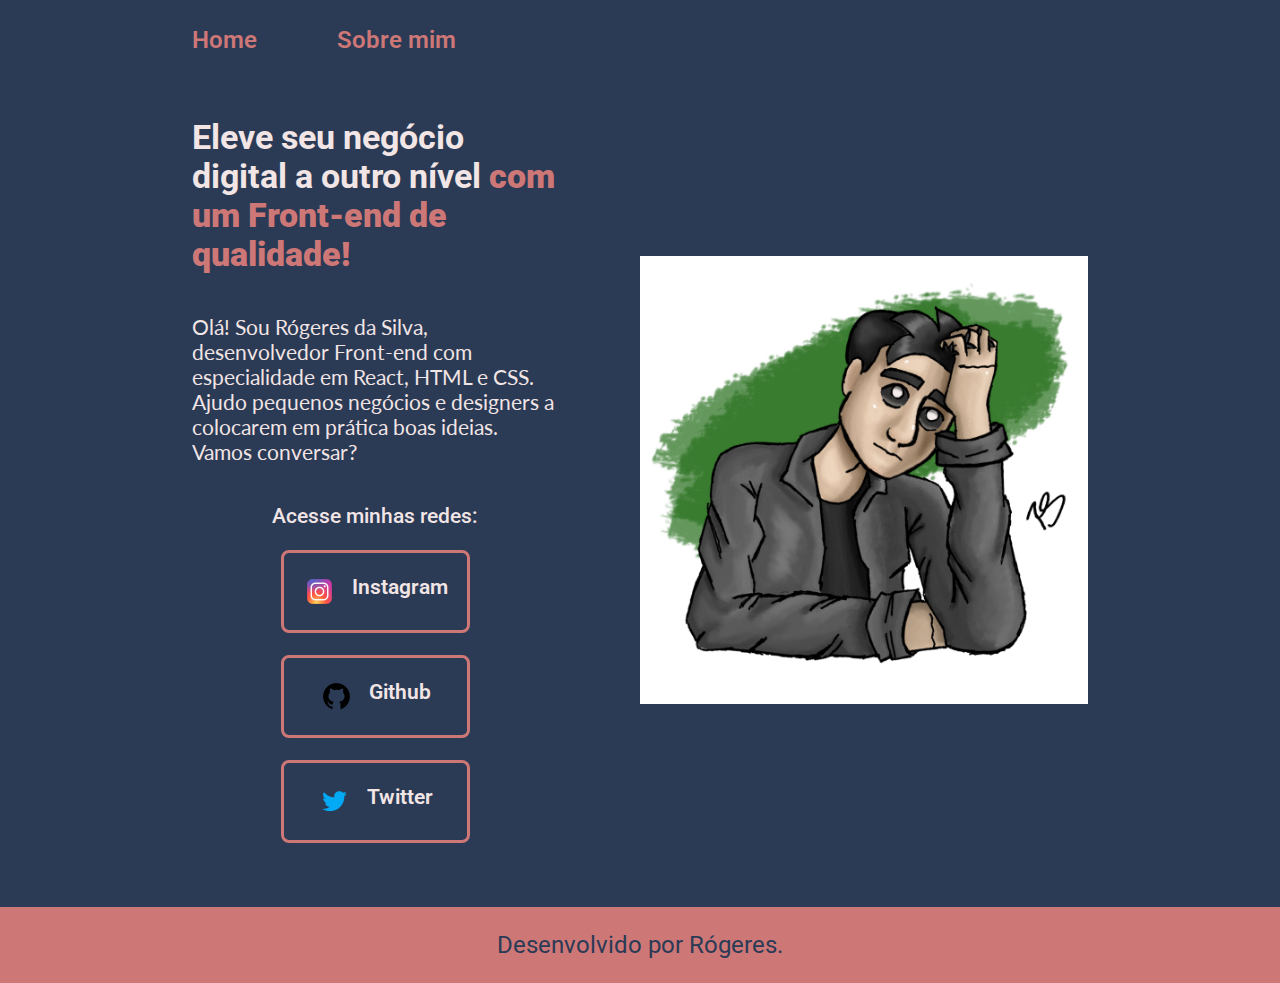
<file: index.html>
<!DOCTYPE html>
<html lang="pt-br">

<head>
    <meta charset="UTF-8">
    <meta http-equiv="X-UA-Compatible" content="IE=edge">
    <meta name="viewport" content="width=device-width, initial-scale=1.0">
    <title>Portfolio</title>
    <link rel="stylesheet" href="./styles/style.css">
</head>

<body>
    <header class="cabecalho">
        <nav class="cabecalho__menu">
            <a class="cabecalho__links" href="index.html">Home</a>
            <a class="cabecalho__links" href="about.html">Sobre mim</a>
        </nav>
    </header>
    <main class="apresentacao">
        <section class="apresentacao__conteudo">
            <h1 class="apresentacao__titulo">Eleve seu negócio digital a outro nível <strong class="titulo-destaque">com
                    um Front-end de
                    qualidade!</strong></h1>
            <p class="apresentacao__texto">Olá! Sou Rógeres da Silva, desenvolvedor Front-end com especialidade em
                React,
                HTML e CSS. Ajudo pequenos
                negócios e designers a colocarem em prática boas ideias. Vamos conversar?</p>
            <div class="apresentacao__links">
                <h2 class="apresentacao__links__subtitulo">Acesse minhas redes:</h2>
                <a class="apresentacao__botao" href="https://www.instagram.com/">
                    <img src="./imagens/instagram.png" alt="icon intagram">
                    Instagram
                </a>
                <a class="apresentacao__botao" href="https://github.com/">
                    <img src="./imagens/github.png" alt="icon github">
                    Github
                </a>
                <a class="apresentacao__botao" href="https://twitter.com/">
                    <img src="./imagens/twitter.png" alt="icon twitter">
                    Twitter
                </a>
            </div>
        </section>
        <img class="perfil" src="./imagens/boto 02.jpg" alt="foto perfil">
    </main>
    <footer class=rodape>
        <p>Desenvolvido por Rógeres.</p>
    </footer>

</body>

</html>
</file>
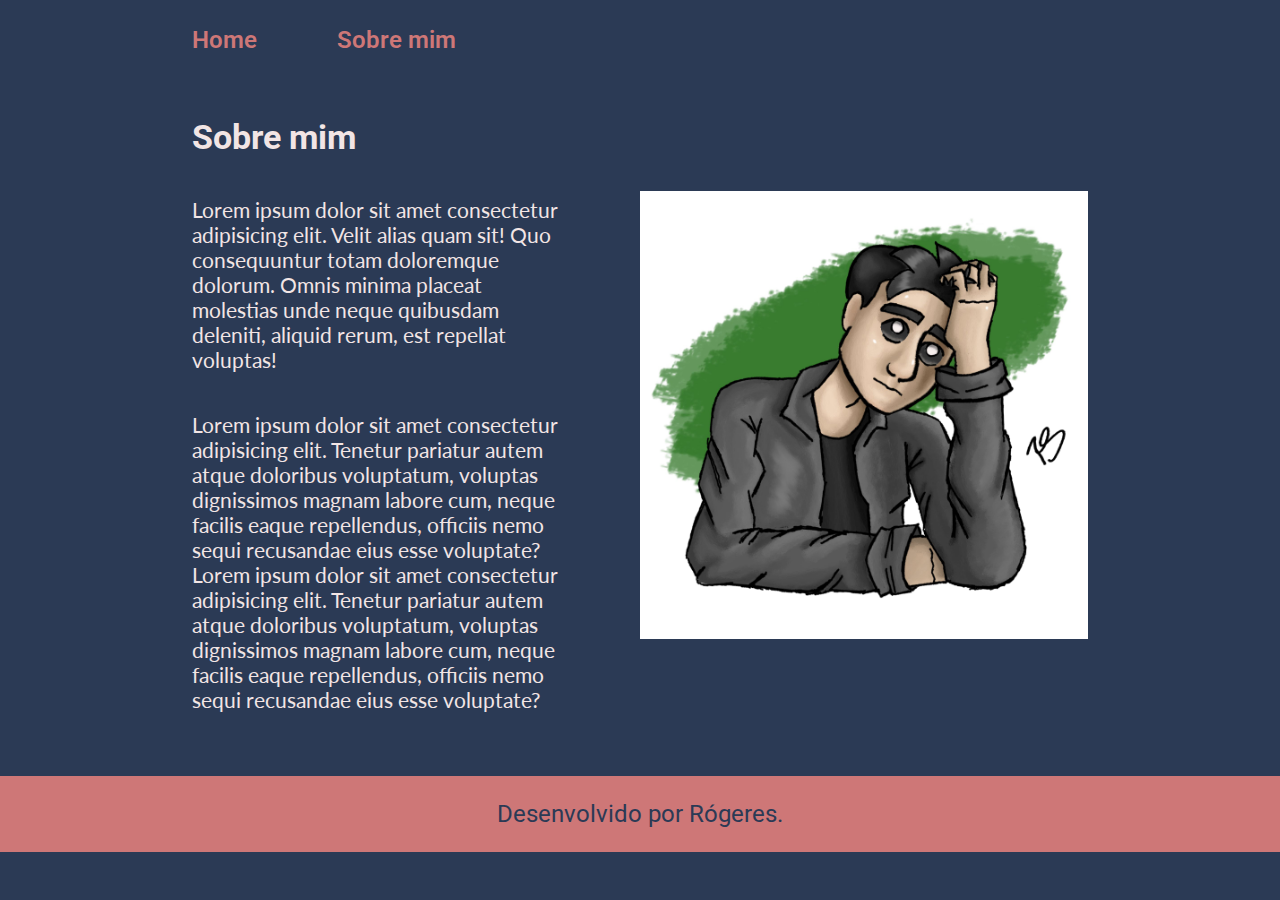
<file: about.html>
<!DOCTYPE html>
<html lang="pt-br">

<head>
    <meta charset="UTF-8">
    <meta http-equiv="X-UA-Compatible" content="IE=edge">
    <meta name="viewport" content="width=device-width, initial-scale=1.0">
    <title>Sobre mim</title>
    <link rel="stylesheet" href="./styles/style.css">
</head>

<body>
    <header class="cabecalho">
        <nav class="cabecalho__menu">
            <a class="cabecalho__links" href="index.html">Home</a>
            <a class="cabecalho__links" href="about.html">Sobre mim</a>
        </nav>
    </header>
    <main class="apresentacao">
        <section class="apresentacao__conteudo">
            <h1 class="apresentacao__titulo">Sobre mim</h1>
            <p class="apresentacao__texto">Lorem ipsum dolor sit amet consectetur adipisicing elit. Velit alias quam
                sit! Quo consequuntur totam
                doloremque dolorum. Omnis minima placeat molestias unde neque quibusdam deleniti, aliquid rerum, est
                repellat voluptas!</p>
            <p class="apresentacao__texto">Lorem ipsum dolor sit amet consectetur adipisicing elit. Tenetur pariatur
                autem atque doloribus voluptatum, voluptas dignissimos magnam labore cum, neque facilis eaque
                repellendus, officiis nemo sequi recusandae eius esse voluptate?
                Lorem ipsum dolor sit amet consectetur adipisicing elit. Tenetur pariatur autem atque doloribus
                voluptatum, voluptas dignissimos magnam labore cum, neque facilis eaque repellendus, officiis nemo sequi
                recusandae eius esse voluptate?
            </p>

        </section>
        <img class="perfil" src="./imagens/boto 02.jpg" alt="foto perfil">
    </main>

    <footer class=rodape>
        <p>Desenvolvido por Rógeres.</p>
    </footer>
</body>

</html>
</file>
<file: styles/style.css>
@import url('https://fonts.googleapis.com/css2?family=Lato:wght@300&family=Roboto&display=swap');

:root {
    --cor-primaria: #2B3A55;
    --cor-secundaria: #F2E5E5;
    --cor-terciaria: #CE7777;
    --cor-hover: #394c6e;
}

* {
    margin: 0;
    padding: 0;
}

body {
    /* height: 100vh; */
    box-sizing: border-box;
    background-color: var(--cor-primaria);
    color: var(--cor-secundaria);
}

.cabecalho {
    padding: 2% 0% 0% 15%;
}

.cabecalho__menu {
    display: flex;
    gap: 80px;
}

.cabecalho__links {
    color: var(--cor-terciaria);
    font-family: 'Roboto', sans-serif;
    font-size: 1.5rem;
    font-weight: 600;
    text-decoration: none;
}

.titulo-destaque {
    color: var(--cor-terciaria);
}

.apresentacao {
    padding: 5% 15%;
    display: flex;
    align-items: center;
    justify-content: space-between;
    gap: 82px;
}

.apresentacao__conteudo {
    width: 50%;
    display: flex;
    flex-direction: column;
    gap: 40px;
}

.apresentacao__titulo {
    font-size: 2.1rem;
    font-family: 'Roboto', sans-serif;
}

.apresentacao__texto {
    font-size: 1.3rem;
    font-family: 'Lato', sans-serif;
}

.apresentacao__links {
    display: flex;
    flex-direction: column;
    justify-content: space-between;
    align-items: center;
    gap: 22px;
}

.apresentacao__links__subtitulo {
    font-size: 1.3rem;
    font-weight: 500;
    font-family: 'Roboto', sans-serif;
}

.apresentacao__botao {
    /* background-color: #d4e09b; */
    display: flex;
    justify-content: center;
    gap: 16px;
    border: 3px solid var(--cor-terciaria);
    width: 50%;
    text-align: center;
    border-radius: 8px;
    font-family: 'Roboto', sans-serif;
    font-size: 1.3rem;
    font-weight: 600;
    padding: 22px 0;
    text-decoration: none;
    color: var(--cor-secundaria);
}

.apresentacao__botao:hover {
    background-color: var(--cor-hover);
    font-family: 'Roboto', sans-serif;
    font-size: 1.3rem;
    font-weight: 600;
    padding: 22px 0;
    text-decoration: none;
    color: var(--cor-secundaria);
}

.perfil {
    width: 50%;
}

.rodape {
    color: var(--cor-primaria);
    background-color: var(--cor-terciaria);
    padding: 24px;
    text-align: center;
    font-family: 'Roboto', sans-serif;
    font-size: 1.5rem;
    font-weight: 400;
}

@media (max-width: 770px) {
    .cabecalho {
        padding: 10%;
    }

    .cabecalho__menu {
        justify-content: center;
    }

    .apresentacao {
        flex-direction: column-reverse;
        padding: 5%;
    }

    .apresentacao__conteudo {
        width: auto;
    }
}
</file>
